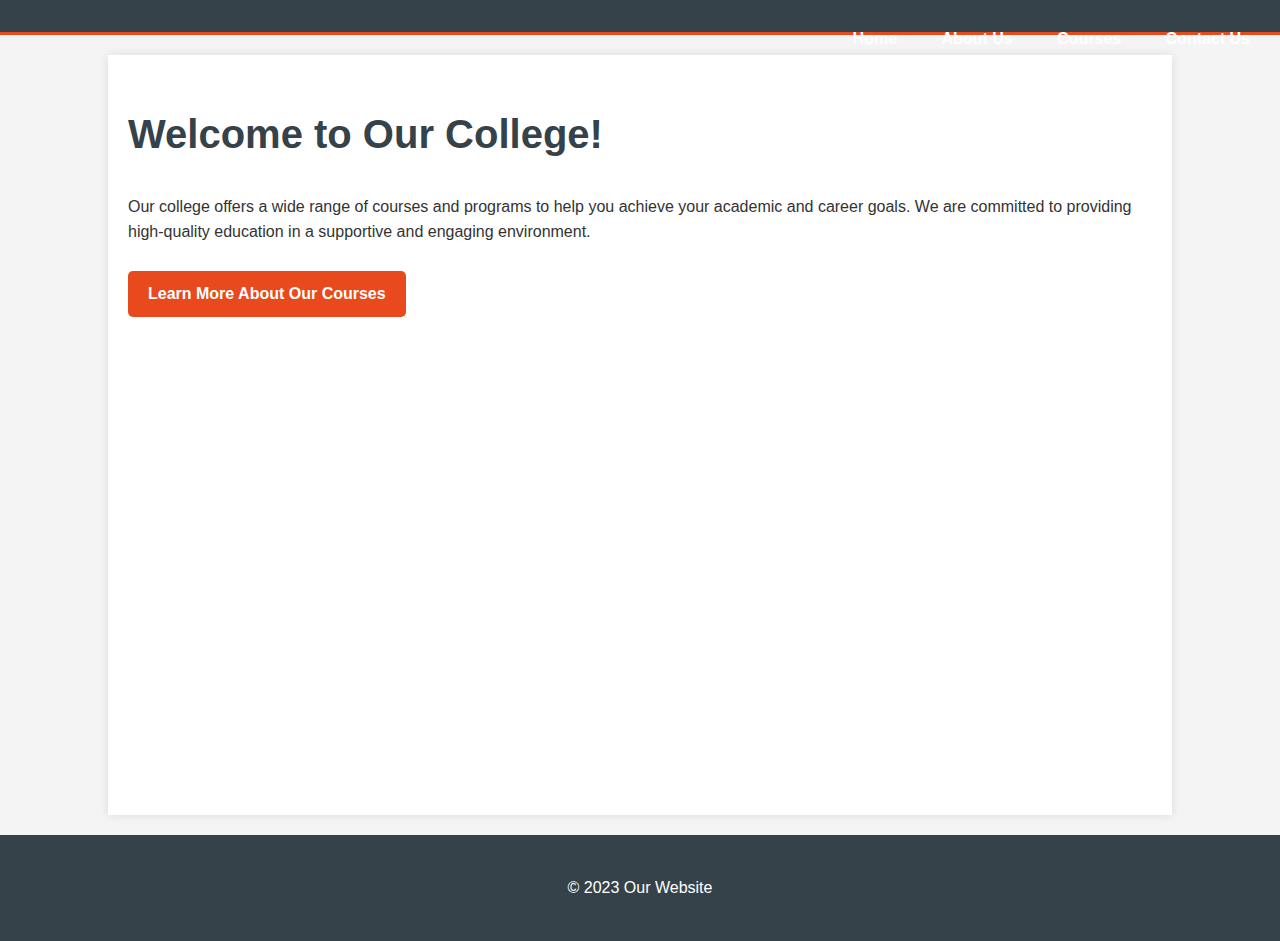
<file: index.html>
<!DOCTYPE html>
<html lang="en">
<head>
    <meta charset="UTF-8">
    <meta name="viewport" content="width=device-width, initial-scale=1.0">
    <title>Home</title>
    <link rel="stylesheet" href="css/style.css">
</head>
<body>
    <header>
        <nav>
            <ul>
                <li><a href="index.html">Home</a></li>
                <li><a href="about.html">About Us</a></li>
                <li><a href="courses.html">Courses</a></li>
                <li><a href="contact.html">Contact Us</a></li>
            </ul>
        </nav>
    </header>
    <main>
        <h1>Welcome to Our College!</h1>
        <p>Our college offers a wide range of courses and programs to help you achieve your academic and career goals. We are committed to providing high-quality education in a supportive and engaging environment.</p>
        <a href="courses.html" class="cta-button">Learn More About Our Courses</a>
    </main>
    <footer>
        <p>&copy; 2023 Our Website</p>
    </footer>
</body>
</html>
</file>
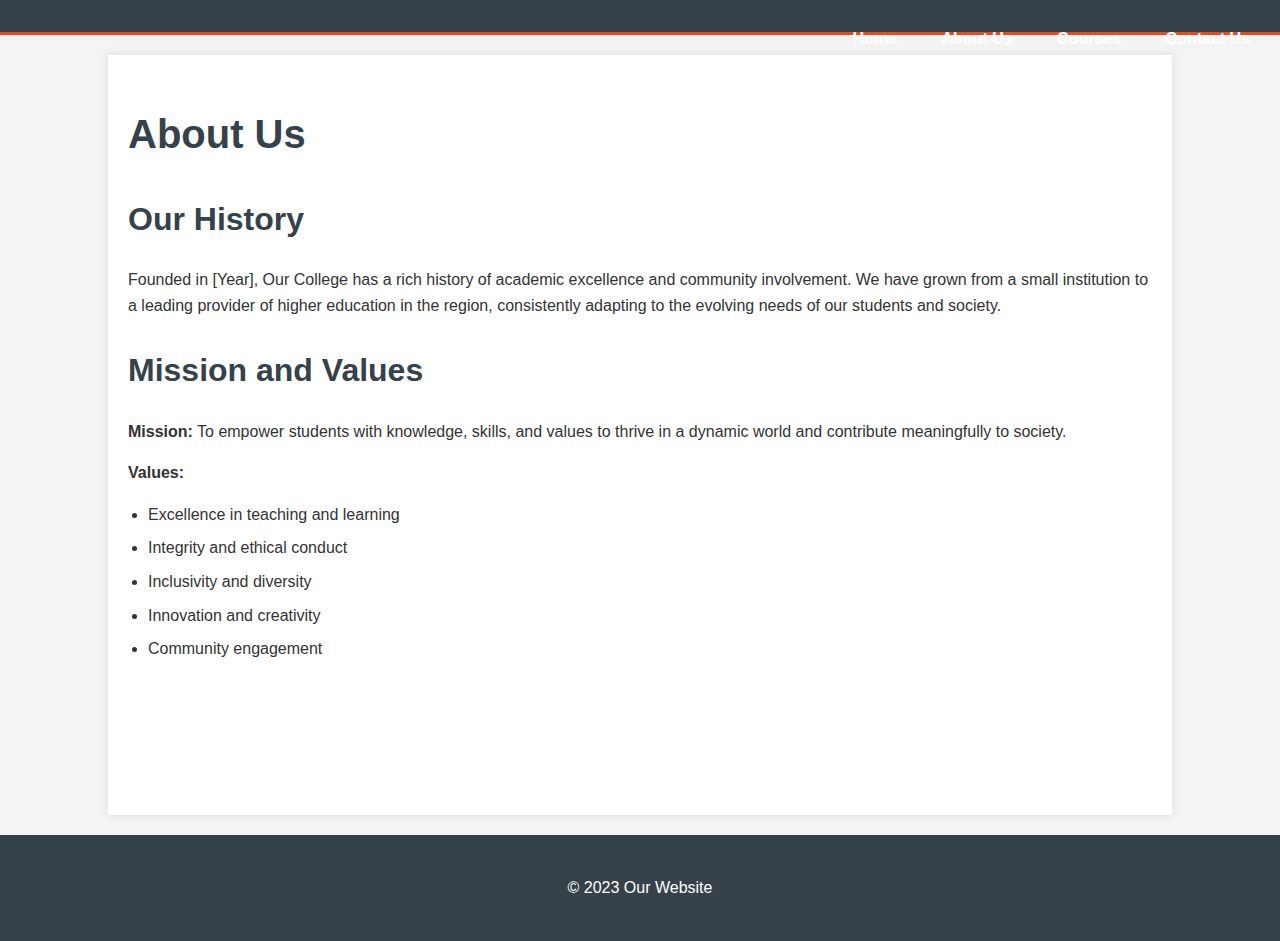
<file: about.html>
<!DOCTYPE html>
<html lang="en">
<head>
    <meta charset="UTF-8">
    <meta name="viewport" content="width=device-width, initial-scale=1.0">
    <title>About Us</title>
    <link rel="stylesheet" href="css/style.css">
</head>
<body>
    <header>
        <nav>
            <ul>
                <li><a href="index.html">Home</a></li>
                <li><a href="about.html">About Us</a></li>
                <li><a href="courses.html">Courses</a></li>
                <li><a href="contact.html">Contact Us</a></li>
            </ul>
        </nav>
    </header>
    <main>
        <h1>About Us</h1>

        <section id="history">
            <h2>Our History</h2>
            <p>Founded in [Year], Our College has a rich history of academic excellence and community involvement. We have grown from a small institution to a leading provider of higher education in the region, consistently adapting to the evolving needs of our students and society.</p>
        </section>

        <section id="mission-values">
            <h2>Mission and Values</h2>
            <p><strong>Mission:</strong> To empower students with knowledge, skills, and values to thrive in a dynamic world and contribute meaningfully to society.</p>
            <p><strong>Values:</strong></p>
            <ul>
                <li>Excellence in teaching and learning</li>
                <li>Integrity and ethical conduct</li>
                <li>Inclusivity and diversity</li>
                <li>Innovation and creativity</li>
                <li>Community engagement</li>
            </ul>
        </section>
    </main>
    <footer>
        <p>&copy; 2023 Our Website</p>
    </footer>
</body>
</html>
</file>
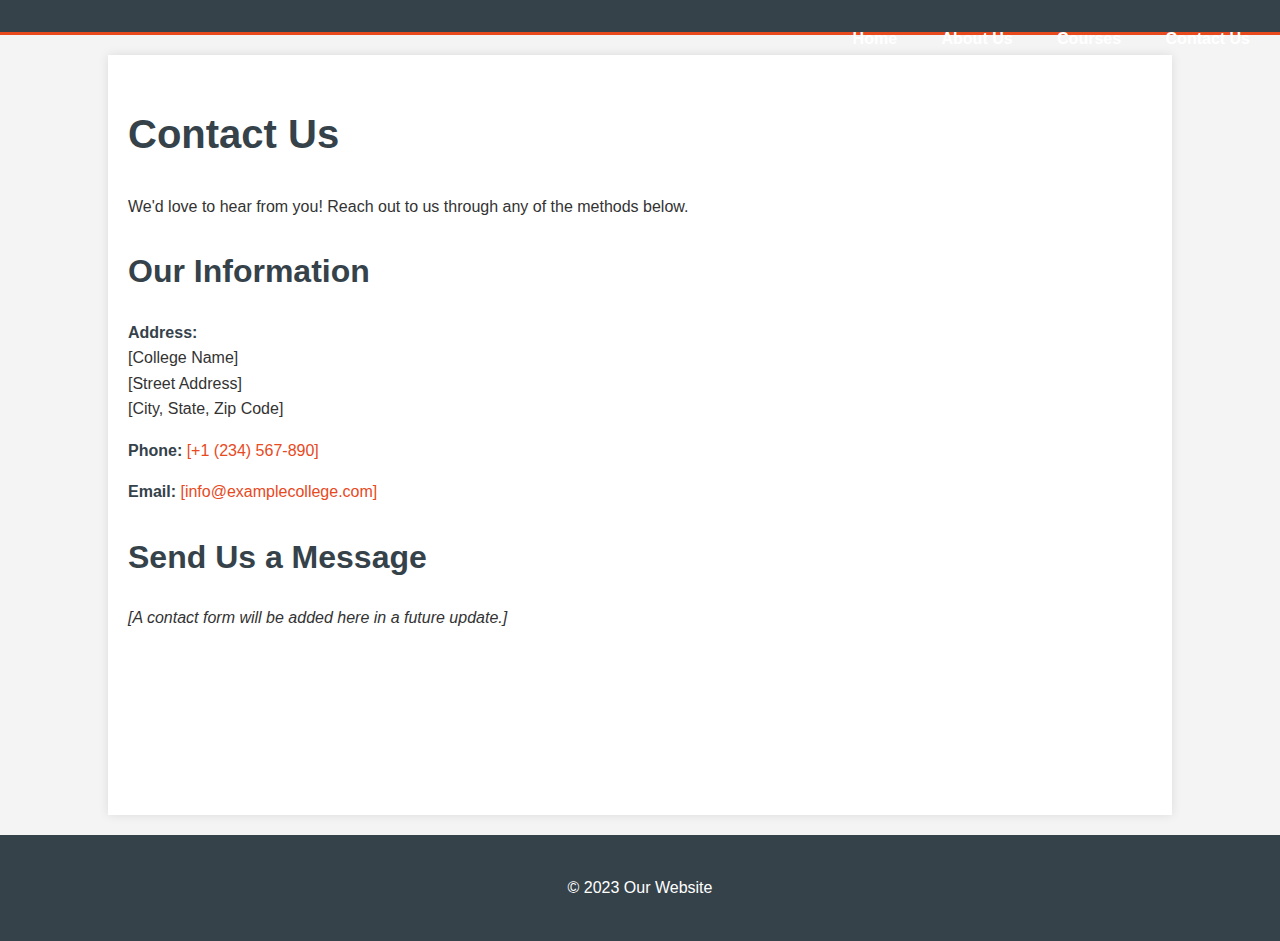
<file: contact.html>
<!DOCTYPE html>
<html lang="en">
<head>
    <meta charset="UTF-8">
    <meta name="viewport" content="width=device-width, initial-scale=1.0">
    <title>Contact Us</title>
    <link rel="stylesheet" href="css/style.css">
</head>
<body>
    <header>
        <nav>
            <ul>
                <li><a href="index.html">Home</a></li>
                <li><a href="about.html">About Us</a></li>
                <li><a href="courses.html">Courses</a></li>
                <li><a href="contact.html">Contact Us</a></li>
            </ul>
        </nav>
    </header>
    <main>
        <h1>Contact Us</h1>
        <p>We'd love to hear from you! Reach out to us through any of the methods below.</p>

        <section id="contact-details">
            <h2>Our Information</h2>
            <p><strong>Address:</strong><br>
            [College Name]<br>
            [Street Address]<br>
            [City, State, Zip Code]</p>

            <p><strong>Phone:</strong> <a href="tel:+1234567890">[+1 (234) 567-890]</a></p>

            <p><strong>Email:</strong> <a href="mailto:info@examplecollege.com">[info@examplecollege.com]</a></p>
        </section>

        <section id="contact-form-placeholder">
            <h2>Send Us a Message</h2>
            <p><em>[A contact form will be added here in a future update.]</em></p>
        </section>
    </main>
    <footer>
        <p>&copy; 2023 Our Website</p>
    </footer>
</body>
</html>
</file>
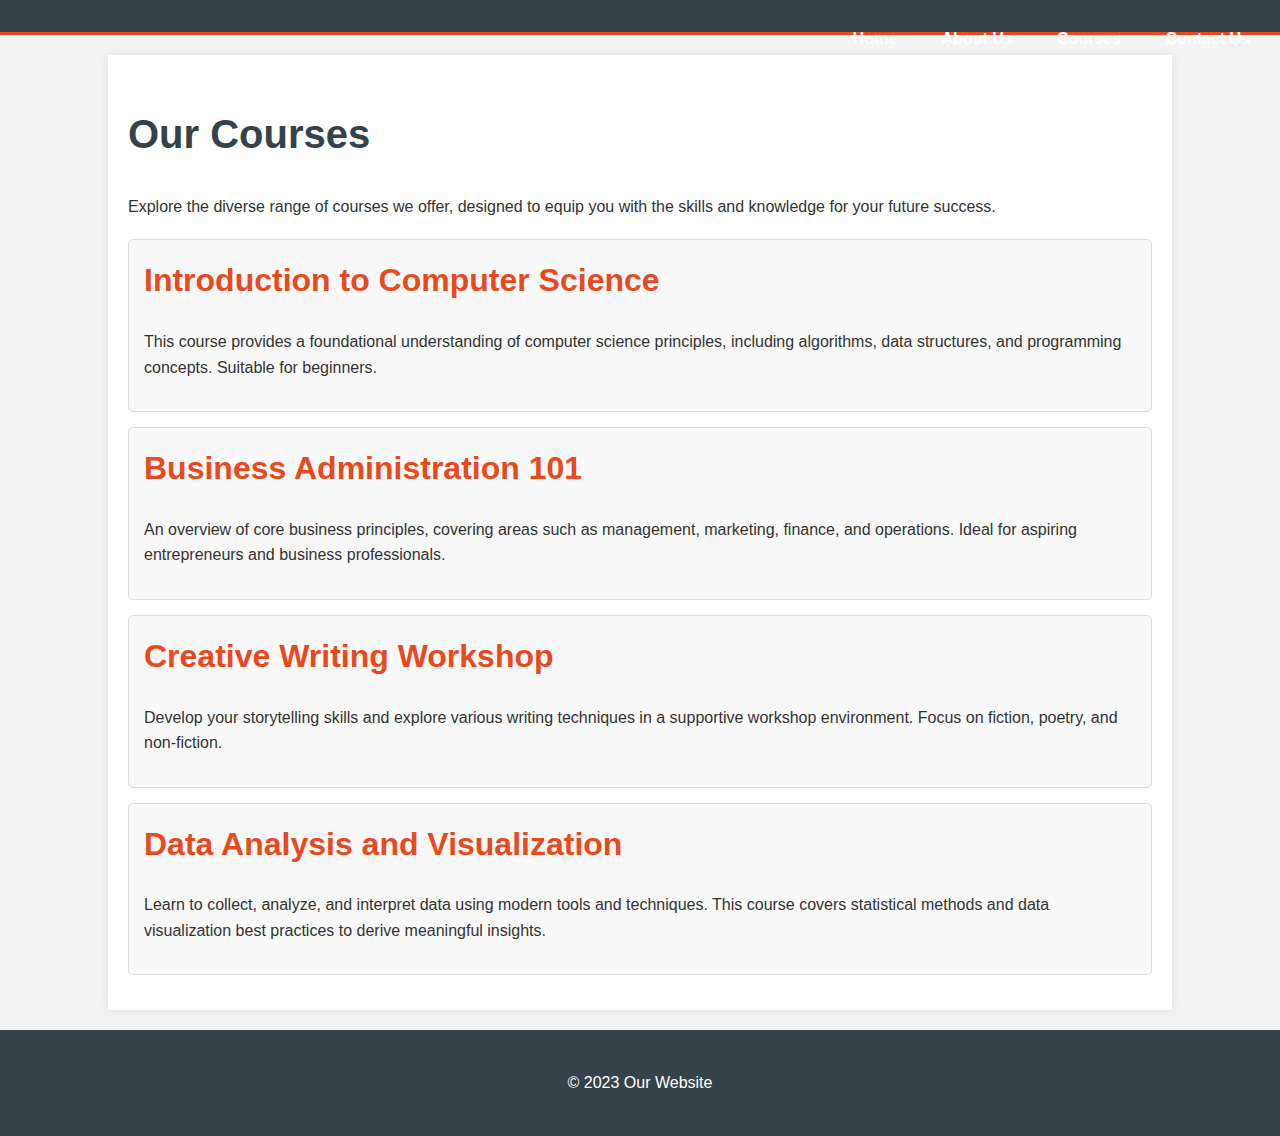
<file: courses.html>
<!DOCTYPE html>
<html lang="en">
<head>
    <meta charset="UTF-8">
    <meta name="viewport" content="width=device-width, initial-scale=1.0">
    <title>Courses</title>
    <link rel="stylesheet" href="css/style.css">
</head>
<body>
    <header>
        <nav>
            <ul>
                <li><a href="index.html">Home</a></li>
                <li><a href="about.html">About Us</a></li>
                <li><a href="courses.html">Courses</a></li>
                <li><a href="contact.html">Contact Us</a></li>
            </ul>
        </nav>
    </header>
    <main>
        <h1>Our Courses</h1>
        <p>Explore the diverse range of courses we offer, designed to equip you with the skills and knowledge for your future success.</p>

        <section class="course-list">
            <article class="course-item">
                <h2>Introduction to Computer Science</h2>
                <p>This course provides a foundational understanding of computer science principles, including algorithms, data structures, and programming concepts. Suitable for beginners.</p>
            </article>

            <article class="course-item">
                <h2>Business Administration 101</h2>
                <p>An overview of core business principles, covering areas such as management, marketing, finance, and operations. Ideal for aspiring entrepreneurs and business professionals.</p>
            </article>

            <article class="course-item">
                <h2>Creative Writing Workshop</h2>
                <p>Develop your storytelling skills and explore various writing techniques in a supportive workshop environment. Focus on fiction, poetry, and non-fiction.</p>
            </article>

            <article class="course-item">
                <h2>Data Analysis and Visualization</h2>
                <p>Learn to collect, analyze, and interpret data using modern tools and techniques. This course covers statistical methods and data visualization best practices to derive meaningful insights.</p>
            </article>
        </section>
    </main>
    <footer>
        <p>&copy; 2023 Our Website</p>
    </footer>
</body>
</html>
</file>
<file: css/style.css>
/* Basic styling for the website */

body {
    font-family: Arial, sans-serif;
    margin: 0;
    padding: 0;
    line-height: 1.6;
    color: #333;
    background-color: #f4f4f4;
}

header {
    background-color: #35424a;
    color: #ffffff;
    padding: 1rem 0;
    border-bottom: #e8491d 3px solid;
}

header h1 { /* Assuming a possible site title in header, though not explicitly requested */
    margin: 0;
    padding-left: 20px;
    display: inline-block; /* Allows it to sit next to nav if nav is floated or inline-block */
}

nav {
    float: right; /* Basic nav positioning */
    margin-top: 10px; /* Adjust as needed */
    margin-right: 20px;
}

nav ul {
    list-style-type: none;
    padding: 0;
    margin: 0;
}

nav ul li {
    display: inline;
    margin-left: 20px;
}

nav ul li a {
    text-decoration: none;
    color: #ffffff;
    font-weight: bold;
    padding: 5px 10px;
    border-radius: 5px;
    transition: background-color 0.3s ease;
}

nav ul li a:hover, nav ul li a.active { /* .active class can be added by JS later for current page */
    background-color: #e8491d;
    color: #ffffff;
}

main {
    padding: 20px;
    min-height: calc(100vh - 180px); /* Adjust 180px based on header/footer height */
    background-color: #ffffff;
    margin: 20px auto;
    width: 80%;
    max-width: 1200px;
    box-shadow: 0 0 10px rgba(0,0,0,0.1);
}

h1, h2, h3, h4, h5, h6 {
    color: #35424a;
    margin-bottom: 0.7em;
}

h1 {
    font-size: 2.5em;
}

h2 {
    font-size: 2em;
}

p {
    margin-bottom: 1em;
}

ul, ol {
    margin-bottom: 1em;
    padding-left: 20px; /* Indent lists */
}

li {
    margin-bottom: 0.5em;
}

a {
    color: #e8491d;
    text-decoration: none; /* Remove default underline for links */
}

a:hover {
    text-decoration: underline; /* Add underline on hover for clarity */
}

.cta-button {
    display: inline-block;
    background-color: #e8491d;
    color: #ffffff;
    padding: 10px 20px;
    text-decoration: none;
    border-radius: 5px;
    font-weight: bold;
    margin-top: 10px;
    transition: background-color 0.3s ease;
}

.cta-button:hover {
    background-color: #35424a;
    color: #ffffff;
    text-decoration: none;
}

footer {
    text-align: center;
    padding: 1.5em 0;
    background-color: #35424a;
    color: #ffffff;
    /* position: fixed; remove fixed positioning for now, allow natural flow */
    /* bottom: 0; */
    width: 100%;
    margin-top: 20px; /* Add some space before footer */
}

/* Course page specific styling */
.course-list {
    margin-top: 20px;
}

.course-item {
    background-color: #f9f9f9;
    border: 1px solid #ddd;
    padding: 15px;
    margin-bottom: 15px;
    border-radius: 5px;
}

.course-item h2 {
    margin-top: 0;
    color: #e8491d;
}

/* Contact page specific styling */
#contact-details p {
    margin-bottom: 0.5em;
}

#contact-details strong {
    color: #35424a;
}
</file>
